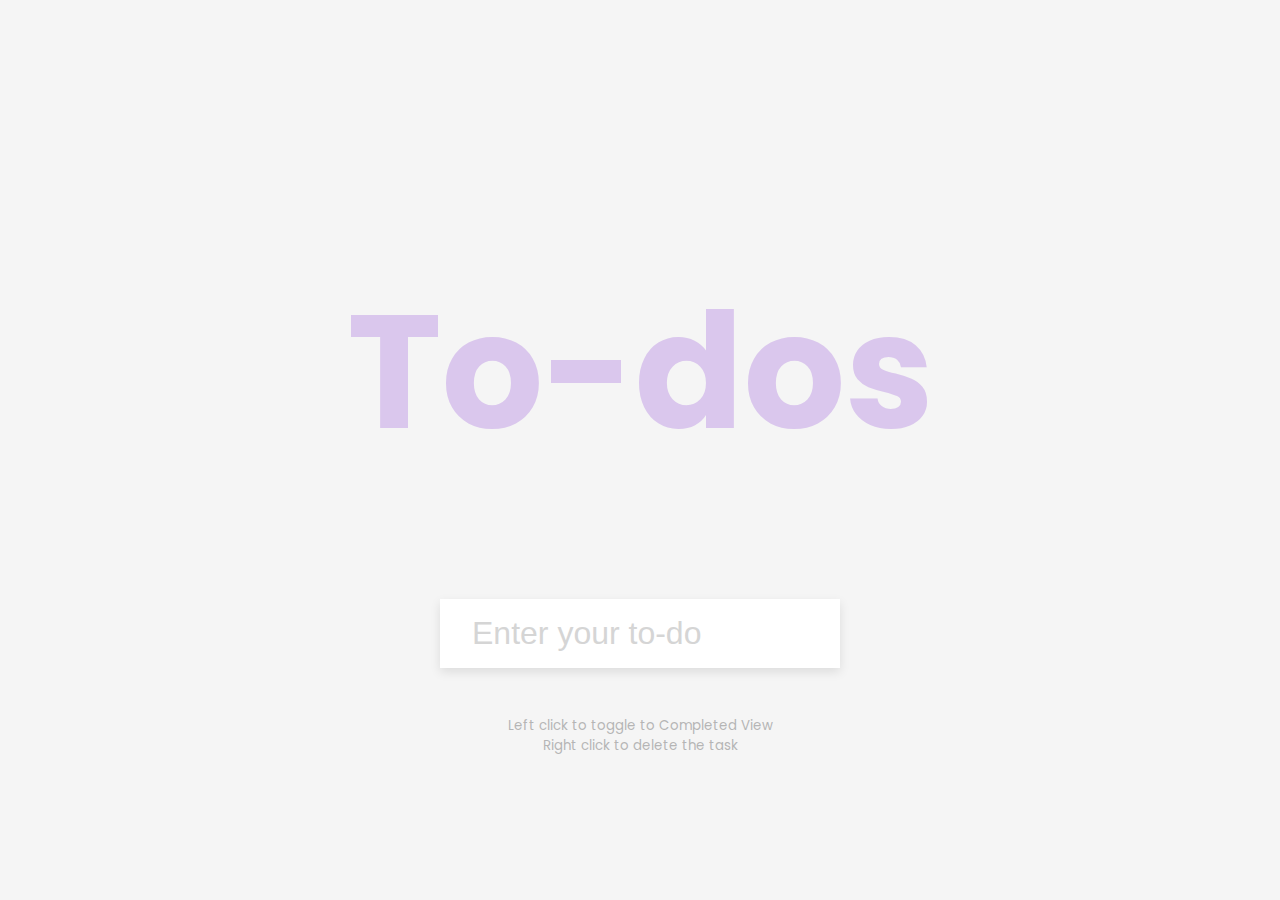
<file: CRUDexample-Todo/index.html>
<!-- Standard project to show usage of Local Storage -->

<!DOCTYPE html>
<html lang="en">
  <head>
    <meta charset="utf-8">
    <meta name="viewport" content="width=device-width">
    <title>To-do</title>
    <link href="style.css" rel="stylesheet" type="text/css" />
  </head>
  <body>
    <h1> To-dos </h1>
    <form id="form">
      <input type="text" class="input" id="input" placeholder="Enter your to-do" autocomplete="off">

      <ul class="todos" id="todos"></ul>
      </form>
      <small> Left click to toggle to Completed View<br> Right click to delete the task</small>


    <script src="script.js"></script>
  </body>
</html>
</file>
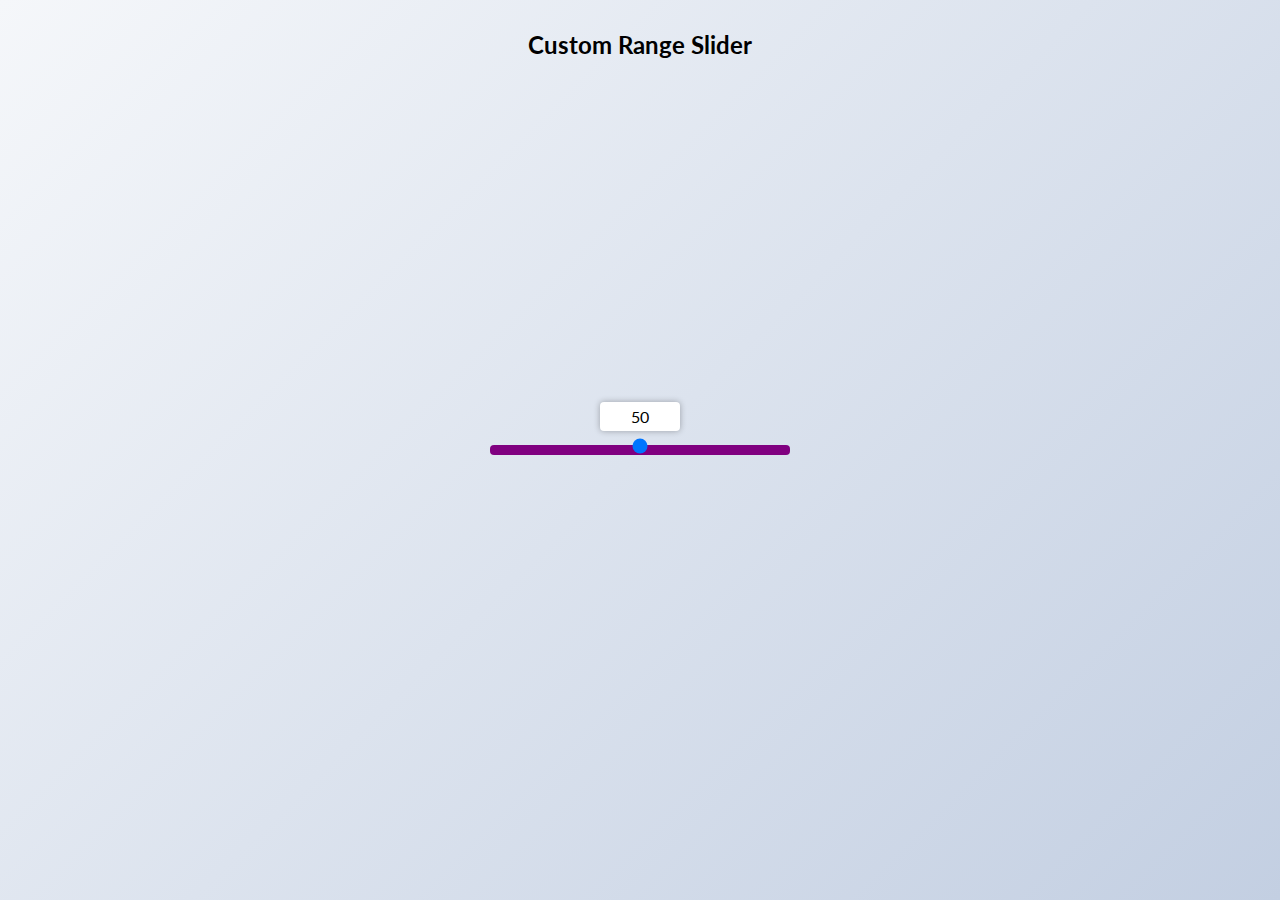
<file: CustomizedCounter/index.html>
<!DOCTYPE html>
<html>

<head>
  <meta charset="utf-8">
  <meta name="viewport" content="width=device-width">
  <title>Custom Range Slider</title>
  <link href="style.css" rel="stylesheet" type="text/css" />
</head>

<body>

  <h2>Custom Range Slider</h2>
  <div class="range-container">
    <input type="range" id="range" min="0" max="100">
    <label for="range"> 50</label>
  </div>
  <script src="script.js"></script>
</body>

</html>
</file>
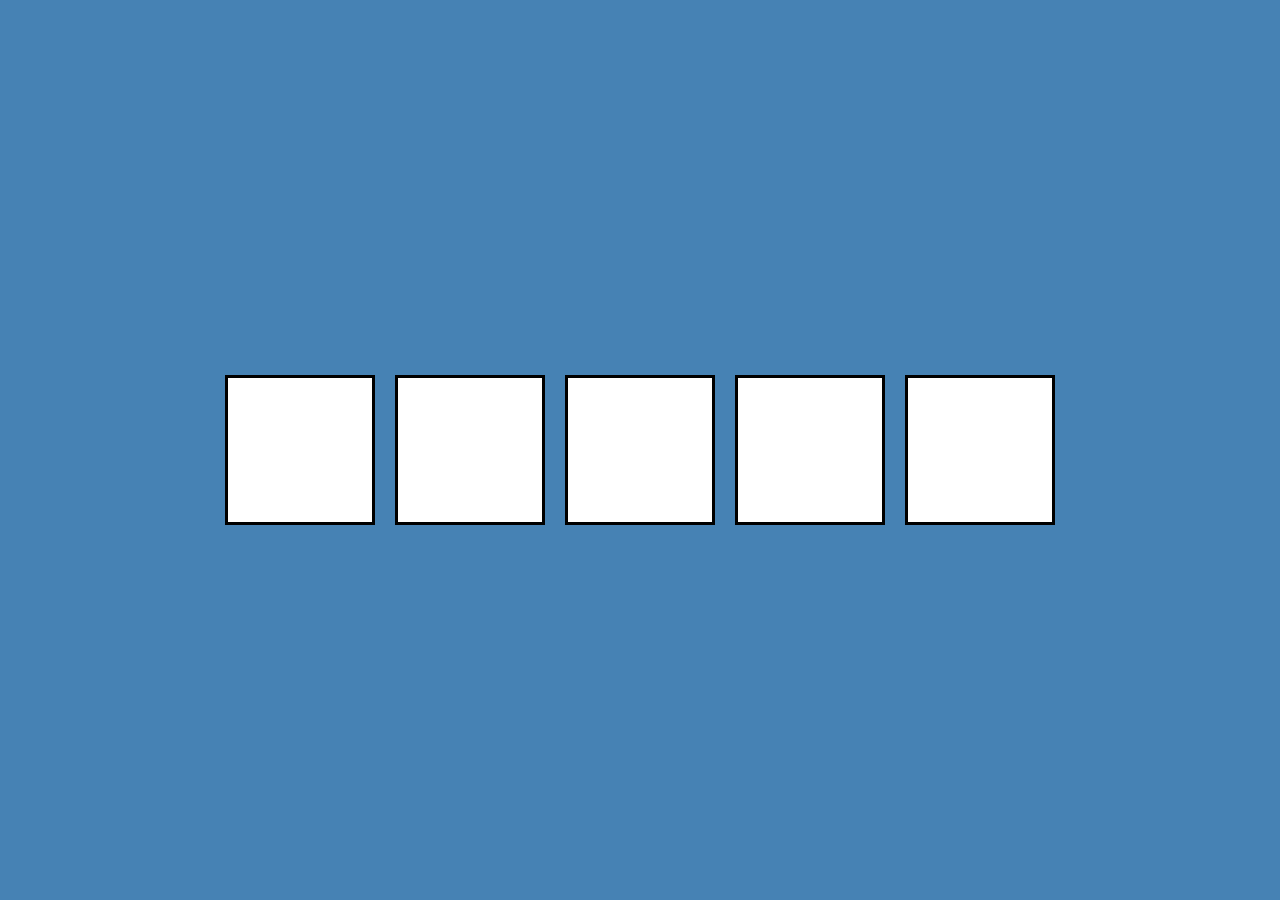
<file: DragNDrop/index.html>
<!DOCTYPE html>
<html>
  <head>
    <meta charset="utf-8">
    <meta name="viewport" content="width=device-width">
    <title>DragNDrop</title>
    <link href="style.css" rel="stylesheet" type="text/css" />
  </head>
  <body>

    <div class="empty">
      <div class="fill" draggable="true"></div>
    </div>

    <div class="empty"></div>
    <div class="empty"></div>
    <div class="empty"></div>
    <div class="empty"></div>





    <script src="script.js"></script>
  </body>
</html>
</file>
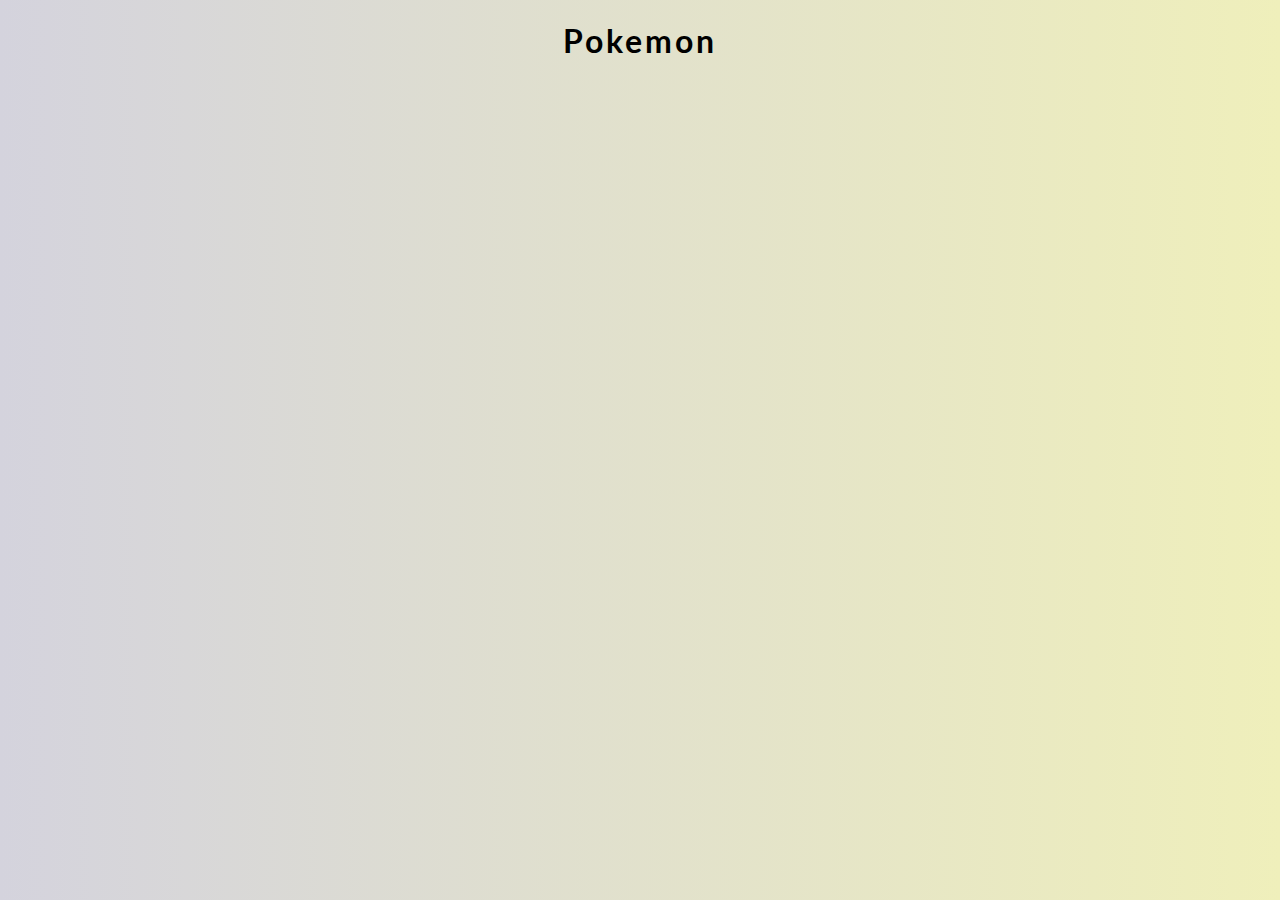
<file: pokemon/index.html>
<!DOCTYPE html>
<html>
  <head>
    <meta charset="utf-8">
    <meta name="viewport" content="width=device-width">
    <title>Pokemon</title>
    <link href="style.css" rel="stylesheet" type="text/css" />
  </head>
  <body>
    <h1> Pokemon</h1>

    <div class="poke-container" id="poke-container"></div>


    <script src="script.js"></script>
  </body>
</html>
</file>
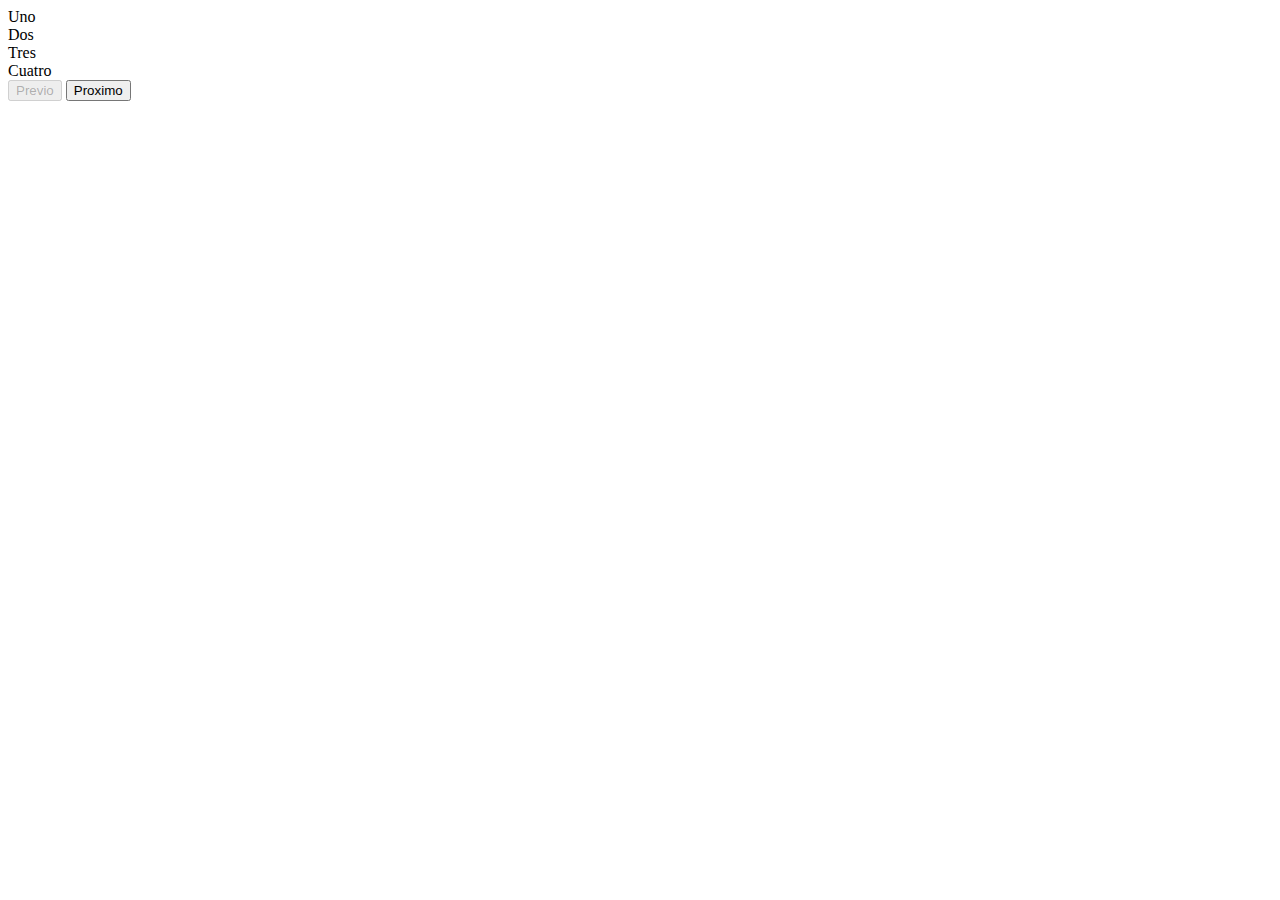
<file: ProgressBar/index.html>
<!--n.b. would be included in an IDE
<!DOCTYPE html>
<html lang="en">
<head>
<meta charset="UTF-8" />
<meta name="viewport" content="width=device-width, initial-scale=1.0" />
<link rel="styesheet" href="style.css" />
<title> Progress Steps </title>
</head> -->

<body>
  <div class="container">
    <div class="progress-container">
      <div class="progress" id="progress"></div>
      <div class="circle active">Uno</div>
      <div class="circle">Dos</div>
      <div class="circle">Tres</div>
      <div class="circle">Cuatro</div>
    </div>
    <button class="btn" id="prev" disabled>Previo</button>
    <button class="btn" id="next">Proximo</button>
  </div>
  <!-- <script src="script.js"></script> -->
</body>

<!-- </html>
</file>
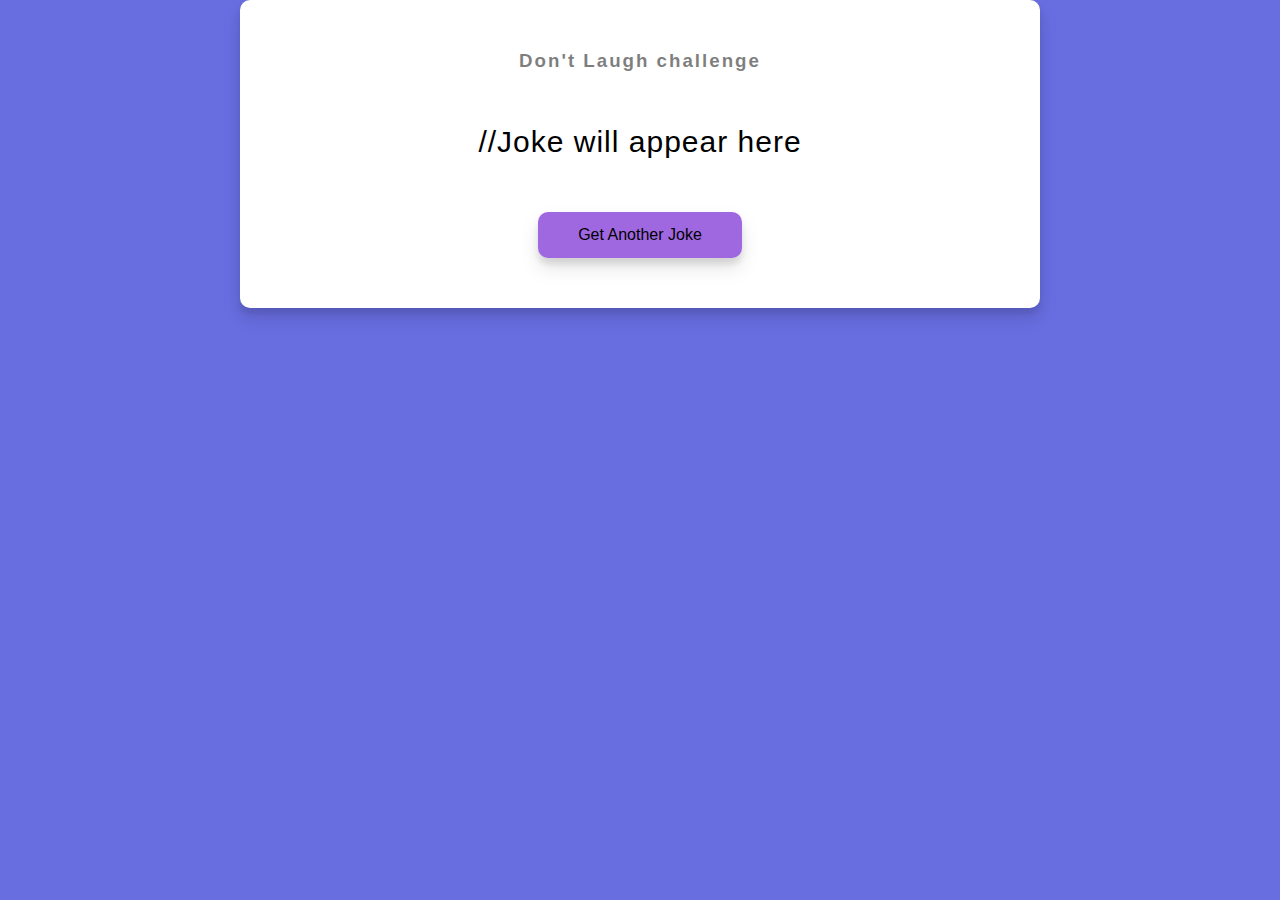
<file: random-joke-generator/index.html>
<!DOCTYPE html>
<html>
  <head>
    <meta charset="utf-8">
    <meta name="viewport" content="width=device-width">
    <title>Bad puns</title>
    <link href="style.css" rel="stylesheet" type="text/css" />
  </head>
  <body>
    <div class="container">
      <h3> Don't Laugh challenge </h3>
      <div id="joke" class="joke">
        //Joke will appear here
      </div>
      <button id="jokeBtn" class="btn">Get Another Joke</buutton>
      </div>

    <script src="script.js"></script>
  </body>
</html>
</file>
<file: CRUDexample-Todo/style.css>
@import url('https://fonts.googleapis.com/css2?family=Poppins:wght@200;400&display=swap');

* {
  box-sizing: border-box;
}

body {
  background-color: #f5f5f5;
  color: #444;
  font-family: 'Poppins', sans-serif;
  display: flex;
  flex-direction: column;
  align-items: center;
  justify-content: center;
  height: 100vh;
  margin: 0;
}

h1 { 
  color: rgb(179, 131, 226);
  font-size: 10rem;
  text-align: center;
  opacity: 0.4;
}

form {
  box-shadow: 0 4px 10px rgba(0, 0, 0, 0.1);
  max-width: 100%;
  width: 400px;
}

.input {
  border: none;
  color: #444;
  font-size: 2rem;
  padding: 1rem 2rem;
  display: block;
  width: 100%;
}

.input::placeholder {
  color: #d5d5d5;
}

.input:focus {
  outline-color: rgb(179, 131, 226);
}

.todos {
  background-color: #fff;
  padding: 0;
  margin: 0;
  list-style-type: none;
}

.todos li {
  border-top: 1px solid #e5e5e5;
  cursor: pointer;
  font-size: 1.5rem;
  padding: 1rem 2rem;
}

.todos li.completed {
  color: #b6b6b6;
  text-decoration: line-through;
}

small {
  color: #b5b5b5;
  margin-top: 3rem;
  text-align: center;
}
</file>
<file: CustomizedCounter/style.css>
@import url("https://fonts.googleapis.com/css?family=Lato&display=swap");

* {
  box-sizing: border-box;
}

body {
  background-image: linear-gradient(135deg, #f5f7fa 0%, #c3cfe2 100%);
  font-family: "Lato", sans-serif;
  display: flex;
  flex-direction: column;
  align-items: center;
  justify-content: center;
  height: 100vh;
  overflow: hidden;
  margin: 0;
}

h2 {
  position: absolute;
  top: 10px;
}

.range-container {
  position: relative;
}

input[type="range"] {
  width: 300px;
  margin: 18px 0;
  --webkit-appearance: none;
}

input[type="range"]:focus {
  outline: none;
}

input[type="range"] + label {
  background-color: #fff;
  position: absolute;
  top: -25px;
  left: 110px;
  width: 80px;
  padding: 5px 0;
  text-align: center;
  border-radius: 4px;
  box-shadow: 0 0 6px rgba(0, 0, 0, 0.3);
}

/* Below is for Chrome and Safari*/

input[type="range"]::-webkit-slider-runnable-track {
  background: purple;
  border-radius: 4px;
  width: 100%;
  height: 10px;
  cursor: pointer;
}

input[type="range"]::-webkit-slider-thumb {
  -webkit-appearance: none;
  height: 24px;
  width: 24px;
  background: #fff;
  border-radius: 50%;
  border: 1px solid purple;
  margin-top: -7px;
  cursor: pointer;
}

/* Firefox below */

input[type='range']::-moz-range-track {
  background: green;
  border-radius: 4px;
  width: 100%;
  height: 13px;
  cursor: crosshair;
}

input[type="range"]::-moz-range-thumb {
  -webkit-apperance: none;
  height: 24px;
  width: 24px;
  background: #fff;
  border-radius: 50%;
  border: 1px solid purple;
  margin-top: -7px;
  cursor: pointer;
}

*/ Internet Explorer */ input[type="range"]::-ms-track {
  background: purple;
  border-radius: 4px;
  width: 100%;
  height: 13px;
  cursor: pointer;
}

input[type="range"]::-ms-thumb {
  -webkit-appearance: none;
  height: 24px;
  width: 24px;
  background: #fff;
  border-radius: 50%;
  border: 1px solid purple;
  margin-top: -7px;
  cursor: pointer;
}
</file>
<file: DragNDrop/style.css>
* {
  box-sizing: border-box;
}

body {
  background-color: steelblue;
  display: flex;
  align-items: center;
  justify-content: center;
  height: 100vh;
  overflow: hidden;
  margin: 0;
}

.empty {
  height: 150px;
  width: 150px;
  margin: 10px;
  border: solid 3px black;
  background: white;
}

.fill {
  background-image: url('https://source.unsplash.com/random/150x150');
  height: 145px;
  width: 145px;
  cursor: pointer;
}

.hold {
  border: solid 5px #ccc;
}

.hovered {
  background-color: #333;
  border-color: white;
  border-style: dashed;
}

@media (max-width: 800px) {
  body {
    flex-direction: column;
  }
}
</file>
<file: pokemon/style.css>
@import url('https://fonts.googleapis.com/css?family=Lato:300,400&display=swap');

* {
  box-sizing: border-box;
}


body {
  background: #efefbb;
  background: linear-gradient(to right, #d4d3dd, #efefbb);
  font-family: 'Lato', sans-serif;
  display: flex;
  flex-direction: column;
  align-items: center;
  justify-content: center;
  margin: 0;
}

h1 {
  letter-spacing: 3px;
}

.poke-container {
  display: flex;
  flex-wrap: wrap;
  align-items: space-between;
  justify-content: center;
  margin: 0 auto;
  max-width: 1200px;
}

.pokemon {
  background-color: #eee;
  border-radius: 10px;
  box-shadow: 0 3px 15px rgba(100, 100, 100, 0.5);
  margin: 10px;
  padding: 20px;
  text-align: center;
}

.pokemon .img-container {
  background-color: rgba(255, 255, 255, 0.6);
  border-radius: 50%;
  width: 120px;
  height: 120px;
  text-align: center;
}

.pokemon .img-container img {
  max-width: 90%;
  margin-top: 20px;
}

.pokemon .info {
  margin-top: 20px;
}

.pokemon .info .number {
  background-color: rgba(0, 0, 0, 0.1);
  padding: 5px 10px;
  border-radius: 10px;
  font-size: 0.8em;
}

.pokemon .info .name {
  margin: 15px 0 7px;
  letter-spacing: 1px;
}
</file>
<file: ProgressBar/style.css>
@import url('https://fonts.googleapis.com/css?family=Muli&display=swap');

:root {
  --line-border-fill: #3498db;
  --line-border-empty: #e0e0e0;
}

* {
  box-sizing: border-box;
}

body {
  background-color: #f6f7fb;
  font-family: 'Muli', sans-serif;
  display: flex;
  align-items: center;
  justify-content: center;
  height: 100vh;
  overflow: hidden;
  margin: 0;
}

.container {
  text-align: center;
}

.progress {
  
}

.progress-container{
  display: flex;
  justify-content: space-between;
  position: relative;
  margin-bottom: 30px;
  max-width: 100%;
  width: 350px;
}

.progress-container::before {
  content: '';
  background-color: #e0e0e0;
  position: absolute;
  top: 50%;
  left: 0;
  height: 4px;
  width: 100%;
  z-index: -1;
}

.progress {
  background-color: var(--line-border-fill);
  position: absolute;
  top: 50%;
  left: 0;
  height: 4px;
  width: 0%;
  z-index: -1;
  transition: .4s ease;
}

.circle {
  background-color: #fff;
  color: #999;
  border-radius: 50%;
  height: 60px;
  width: 60px;
  display: flex;
  align-items: center;
  justify-content: center;
  border: 3px solid var(--line-border-empty);
  transition: .4s ease;
}

.circle.active {
  border-color: var(--line-border-fill);
}

.btn {
  background-color: var(--line-border-fill);
  color: #fff;
  border: 0%;
  border-radius: 6px;
  cursor: crosshair;
  font-family: inherit;
  padding: 8px 30px;
  margin: 5px;
  font-size: 14px;
}

.btn:active {
  transform: scale(0.9);
}

.btn:focus {
  outline: 0;
}

.btn:disabled {
  background-color: var(--line-border-empty);
  cursor: not-allowed;
}
</file>
<file: random-joke-generator/style.css>
* {
  box-sizing: border-box;
}

body {
  background-color: #686de0;
  font-family: 'Roboto', sans-serif;
  display: flex;
  flex-direction: column;
  align-items: center;
  height: 100vh;
  overflow: hidden;
  margin: 0;
}

.container {
  background-color: #fff;
  border-radius: 10px;
  box-shadow: 0 10px 20px rgba(0, 0, 0, 0.1), 0 6px 6px rgba(0, 0, 0, 0.1);
  padding: 50px 20px;
  text-align: center;
  max-width: 100%;
  width: 800px;
}

h3 {
  margin: 0;
  opacity: 0.5;
  letter-spacing: 2px;
}

.joke {
  font-size: 30px;
  letter-spacing: 1px;
  line-height: 40px;
  margin: 50px auto;
  max-width: 600px;
}

.btn {
  background-color: #9f68E0;
  border: 0;
  border-radius: 10px;
  box-shadow: 0 10px 20px rgba(0, 0, 0, 0.1), 0 6px 6px rgba(0, 0, 0, 0.1);
  padding: 14px 40px;
  font-size: 16px;
  cursor: pointer;
}
.btn:active {
  transform: scale(0.98);
}

.btn:focus {
  outline: 0;
}
</file>
